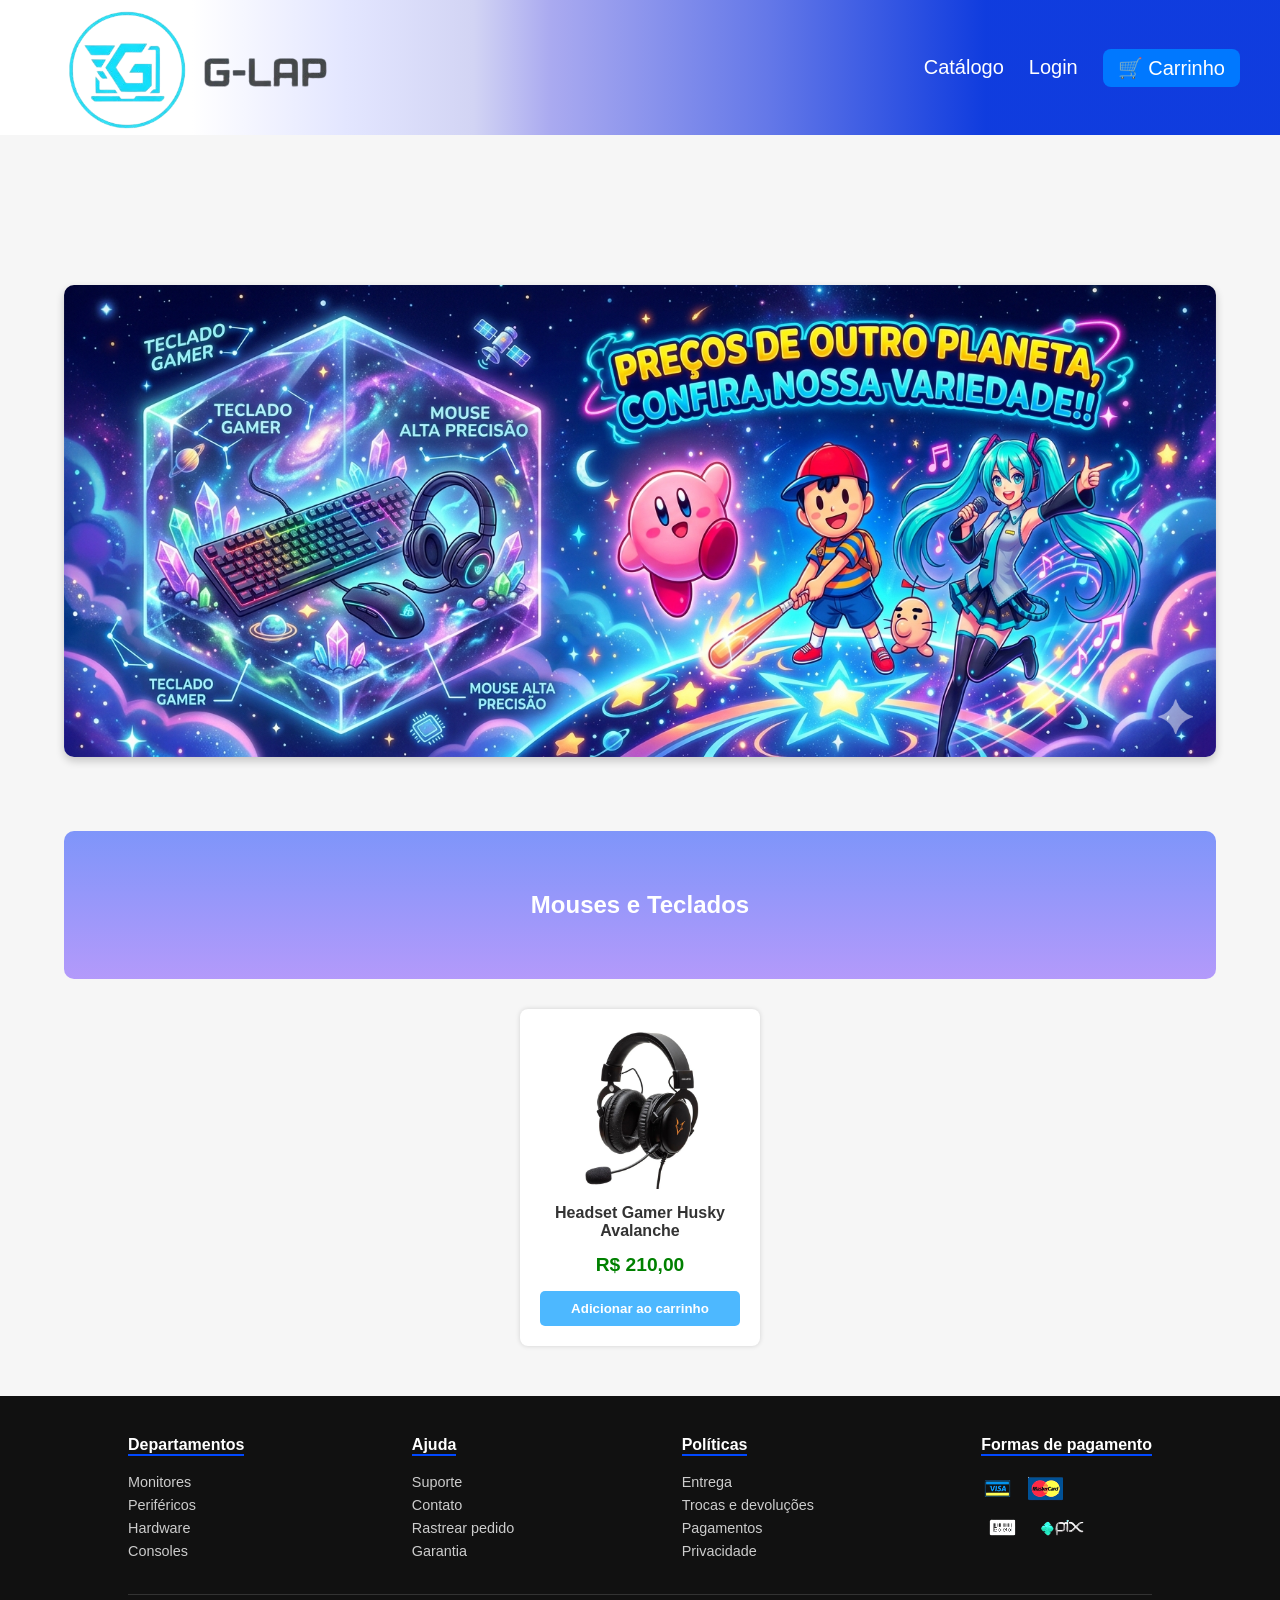
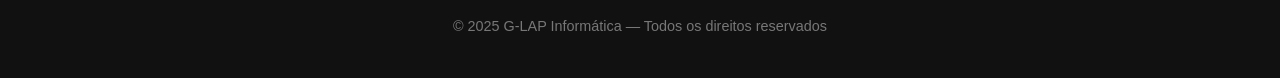
<file: index.html>
<!DOCTYPE html>
<html lang="pt-br">
<head>
    <meta charset="UTF-8">
    <meta name="viewport" content="width=device-width, initial-scale=1.0">
    <title>Home - G-LAP Informática</title>
    <link rel="stylesheet" href="assets/css/index.css">
    <style>
        /* Ajustes rápidos para o carrossel funcionar com os novos botões */
        .card-carrossel {
            position: relative;
            cursor: pointer;
            transition: transform 0.3s;
        }
        .card-carrossel:hover {
            transform: scale(1.02);
        }
        .info-carrossel {
            position: absolute;
            bottom: 0;
            background: rgba(0, 0, 0, 0.7);
            width: 100%;
            padding: 10px;
            display: flex;
            justify-content: space-between;
            align-items: center;
            box-sizing: border-box;
        }
        .info-carrossel h1 {
            font-size: 1rem !important;
            color: white;
            margin: 0;
            white-space: nowrap;
            overflow: hidden;
            text-overflow: ellipsis;
            max-width: 70%;
        }
        .btn-carrossel-cart {
            background: #ff6b6b;
            border: none;
            color: white;
            padding: 5px 10px;
            border-radius: 5px;
            cursor: pointer;
            font-weight: bold;
        }
        .btn-carrossel-cart:hover {
            background: #ff4747;
        }
    </style>
</head>
<body>
    <header>
        <img src="assets/imgs/GLAPlogoSemfundo.png" id="g-lap-logo" alt="Logo G-LAP">
        <nav class="navbar">
            <ul class="menu">
                <li><a href="index.html">Catálogo</a></li>
                <li><a href="/assets/paginas/login.html">Login</a></li>
                <li><a href="/assets/paginas/carrinho.html" class="carrinho-btn">🛒 Carrinho</a></li>
            </ul>
        </nav>
    </header>

    <main>
        <div class="carrossel">
            <div class="group" id="container-carrossel">
                </div>
        </div>

        <section class="banner-meio">
            <img src="/assets/imgs/Banner com periféricos.png" alt="Banner Periféricos">
        </section>

        <section class="produtos monitores" id="container-monitores">
            </section>

        <section class="banner-teclado">
            <h2>Mouses e Teclados</h2>
        </section>

        <section class="produtos perifericos">
            <div class="card">
                <img src="assets/imgs/periféricos/huskygaming.jpg" alt="Headset Husky">
                <h4>Headset Gamer Husky Avalanche</h4>
                <span class="preco">R$ 210,00</span>
                <button class="botaoAdcionarAoCarrinho" type="button">Adicionar ao carrinho</button>
            </div>
            </section>
    </main>

    <footer>
        <div class="links">
            <div>
                <h4>Departamentos</h4>
                <p>Monitores<br>Periféricos<br>Hardware<br>Consoles</p>
            </div>
            <div>
                <h4>Ajuda</h4>
                <p>Suporte<br>Contato<br>Rastrear pedido<br>Garantia</p>
            </div>
            <div>
                <h4>Políticas</h4>
                <p>Entrega<br>Trocas e devoluções<br>Pagamentos<br>Privacidade</p>
            </div>
            <div>
                <h4>Formas de pagamento</h4>
                <img src="/assets/imgs/pagamentos/visa.png" alt="Visa">
                <img src="/assets/imgs/pagamentos/mastercard.png" alt="MasterCard"> <br>
                <img src="/assets/imgs/pagamentos/boleto.png" alt="Boleto">
                <img src="/assets/imgs/pagamentos/pix.png" alt="Pix">
            </div>
        </div>
        <p>© 2025 G-LAP Informática — Todos os direitos reservados</p>
    </footer>

    <script src="assets/js/main.js"></script> 
    <script>
        // --- FUNÇÕES DE NAVEGAÇÃO E CARRINHO ---
        function irParaProduto(id) {
            window.location.href = `assets/paginas/produtoSelecionado.html?id=${id}`;
        }

        function adicionarAoCarrinhoRapido(produto) {
            let carrinho = JSON.parse(localStorage.getItem('carrinho')) || [];
            const itemExistente = carrinho.find(item => item.id === produto.id);
            if (itemExistente) {
                itemExistente.quantidade++;
            } else {
                carrinho.push({ ...produto, quantidade: 1 });
            }
            localStorage.setItem('carrinho', JSON.stringify(carrinho));
            alert(`🛒 ${produto.nome} adicionado ao carrinho!`);
        }

        // --- CARREGAR PRODUTOS DA VITRINE ---
        async function carregarProdutos() {
            try {
                const resposta = await fetch('http://localhost:3000/api/produtos');
                const produtos = await resposta.json();
                const container = document.getElementById('container-monitores');
                container.innerHTML = ""; 

                produtos.forEach(prod => {
                    const prodObj = {
                        id: prod.id,
                        nome: prod.nome,
                        preco: prod.preco,
                        imagem: prod.imagem_url
                    };
                    
                    const prodRef = JSON.stringify(prodObj).replace(/"/g, '&quot;');
                    
                    container.innerHTML += `
                        <div class="card" onclick="irParaProduto(${prod.id})" style="cursor:pointer">
                            <img src="${prod.imagem_url}" alt="${prod.nome}"> 
                            <h4>${prod.nome}</h4>
                            <span class="preco">R$ ${prod.preco.toLocaleString('pt-br', {minimumFractionDigits: 2})}</span>
                            <button class="botaoAdcionarAoCarrinho" 
                                    onclick="event.stopPropagation(); adicionarAoCarrinhoRapido(${prodRef})">
                                Adicionar ao carrinho
                            </button>
                        </div>
                    `;
                });
            } catch (erro) {
                console.error("Erro ao conectar com a API:", erro);
            }
        }

        // --- CARREGAR PRODUTOS DO CARROSSEL ---
        async function carregarCarrossel() {
            try {
                const resposta = await fetch('http://localhost:3000/api/produtos');
                const produtos = await resposta.json();
                const container = document.getElementById('container-carrossel');
                
                // Pegamos os primeiros 6 produtos para o carrossel (ajuste conforme necessário)
                const destaques = produtos.slice(0, 6);
                let htmlContent = "";

                destaques.forEach(prod => {
                    const prodRef = JSON.stringify({
                        id: prod.id,
                        nome: prod.nome,
                        preco: prod.preco,
                        imagem: prod.imagem_url
                    }).replace(/"/g, '&quot;');

                    htmlContent += `
                        <div class="card-carrossel" onclick="irParaProduto(${prod.id})">
                            <img src="${prod.imagem_url}" alt="${prod.nome}">
                            <div class="info-carrossel">
                                <h1>${prod.nome}</h1>
                                <button class="btn-carrossel-cart" 
                                        onclick="event.stopPropagation(); adicionarAoCarrinhoRapido(${prodRef})">
                                    🛒+
                                </button>
                            </div>
                        </div>
                    `;
                });

                // Injeta o conteúdo duas vezes para manter o efeito de loop infinito do CSS
                container.innerHTML = htmlContent + htmlContent;

            } catch (erro) {
                console.error("Erro ao carregar carrossel:", erro);
            }
        }

        // Inicializa tudo
        carregarProdutos();
        carregarCarrossel();
    </script>
</body>
</html>
</file>
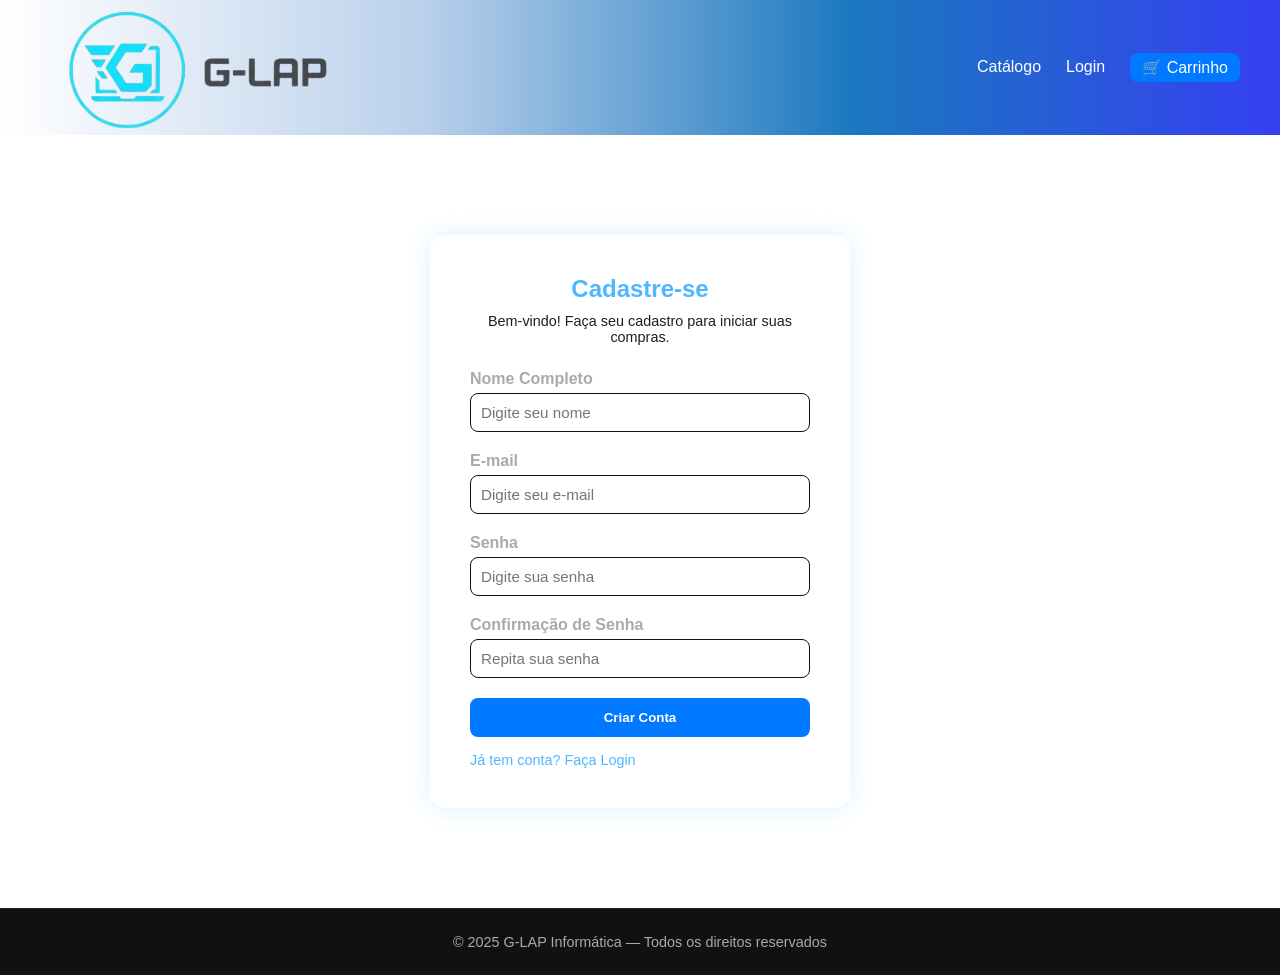
<file: assets/paginas/cadastro.html>
<!DOCTYPE html>
<html lang="pt-br">
<head>
    <meta charset="UTF-8">
    <meta name="viewport" content="width=device-width, initial-scale=1.0">
    <title>Cadastro - G-LAP</title>
    <link rel="stylesheet" href="/assets/css/cadastro.css">
</head>
<body>
    <header>
        <img src="/assets/imgs/GLAPlogoSemfundo.png" id="g-lap-logo" alt="Logo G-LAP">
        <nav class="navbar">
            <ul class="menu">
                <li><a href="/index.html">Catálogo</a></li>
                <li><a href="/assets/paginas/login.html">Login</a></li>
                <li><a href="/assets/paginas/carrinho.html" class="carrinho-btn">🛒 Carrinho</a></li>
            </ul>
        </nav>
    </header>

    <main>
        <section class="login-container">
            <h2>Cadastre-se</h2>
            <p>Bem-vindo! Faça seu cadastro para iniciar suas compras.</p>

            <form id="formCadastro" class="login-form">
                <label for="nome">Nome Completo</label>
                <input type="text" id="nome" placeholder="Digite seu nome" required>

                <label for="email">E-mail</label>
                <input type="email" id="email" placeholder="Digite seu e-mail" required>

                <label for="senha">Senha</label>
                <input type="password" id="senha" placeholder="Digite sua senha" required>

                <label for="confSenha">Confirmação de Senha</label>
                <input type="password" id="confSenha" placeholder="Repita sua senha" required>

                <button type="submit" class="login-btn">Criar Conta</button>

                <div class="links">
                    <a href="/assets/paginas/login.html">Já tem conta? Faça Login</a>
                </div>
            </form>
        </section>
    </main>
    
    <footer>
        <p>© 2025 G-LAP Informática — Todos os direitos reservados</p>
    </footer>

    <script>
        document.getElementById('formCadastro').addEventListener('submit', async (e) => {
            e.preventDefault();
            const nome = document.getElementById('nome').value;
            const email = document.getElementById('email').value;
            const senha = document.getElementById('senha').value;
            const confSenha = document.getElementById('confSenha').value;

            if (senha !== confSenha) {
                return alert("As senhas não coincidem!");
            }

            try {
                const resposta = await fetch('http://localhost:3000/api/clientes', {
                    method: 'POST',
                    headers: { 'Content-Type': 'application/json' },
                    body: JSON.stringify({ nome, email, senha })
                });

                const resultado = await resposta.json();
                if (resposta.ok) {
                    alert("Cadastro realizado com sucesso!");
                    window.location.href = 'login.html';
                } else {
                    alert(resultado.mensagem);
                }
            } catch (erro) {
                alert("Erro ao conectar com o servidor.");
            }
        });
    </script>
</body>
</html>
</file>
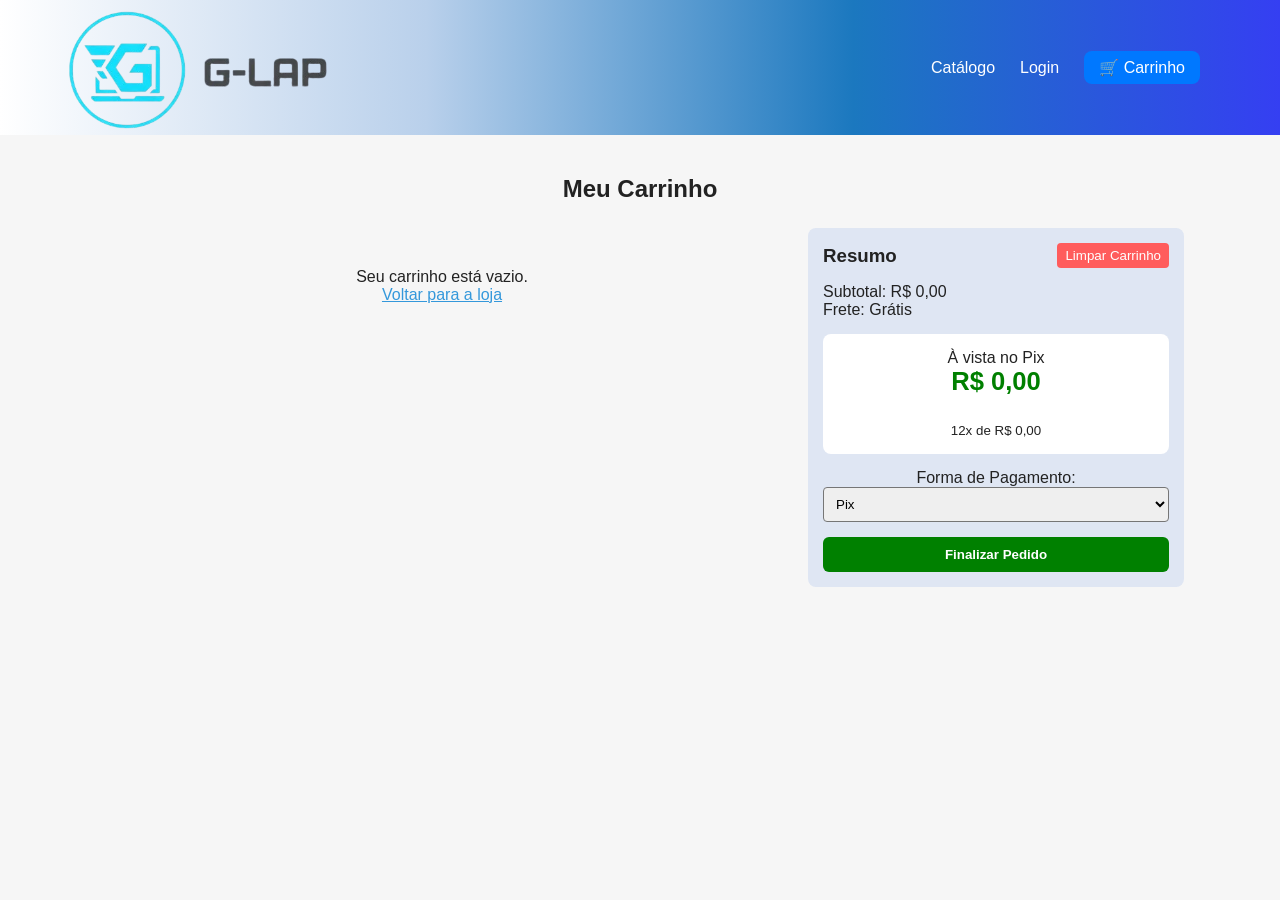
<file: assets/paginas/carrinho.html>
<!DOCTYPE html>
<html lang="pt-br">
<head>
    <meta charset="UTF-8">
    <meta name="viewport" content="width=device-width, initial-scale=1.0">
    <title>Carrinho de Compras - G-LAP</title>
    <link rel="stylesheet" href="/assets/css/carrinho.css">
    <style>
        /* Estilos específicos para os novos botões */
        .controles-qtd {
            display: flex;
            align-items: center;
            gap: 12px;
            margin: 10px 0;
            background: #f4f4f4;
            padding: 5px 10px;
            border-radius: 20px;
            width: fit-content;
        }

        .controles-qtd button {
            background: #fff;
            border: 1px solid #ddd;
            width: 28px;
            height: 28px;
            border-radius: 50%;
            cursor: pointer;
            font-weight: bold;
            transition: 0.2s;
        }

        .controles-qtd button:hover {
            background: #333;
            color: #fff;
        }

        .btn-remover-item {
            background: none;
            border: none;
            color: #ff4d4d;
            cursor: pointer;
            font-size: 0.85rem;
            text-decoration: underline;
            margin-top: 5px;
        }

        .item-carrinho {
            display: flex;
            gap: 20px;
            padding: 20px;
            border-bottom: 1px solid #eee;
            align-items: center;
        }

        .item-carrinho img {
            border-radius: 8px;
            object-fit: cover;
        }

        .item-info {
            flex-grow: 1;
        }

        .subtotal-unitario {
            font-weight: bold;
            color: #2ecc71;
        }
    </style>
</head>
<body>
    <header>
        <img src="/assets/imgs/GLAPlogoSemfundo.png" id="g-lap-logo" alt="Logo G-LAP">
        <nav class="navbar">
            <ul class="menu">
                <li><a href="/index.html">Catálogo</a></li>
                <li><a href="/assets/paginas/login.html">Login</a></li>
                <li><a href="/assets/paginas/carrinho.html" class="carrinho-btn">🛒 Carrinho</a></li>
            </ul>
        </nav>
    </header>

    <main>
        <h2>Meu Carrinho</h2>

        <section class="carrinho-container">
            <div class="itens-carrinho"></div>

            <aside class="resumo">
                <div class="resumo-header">
                    <h3>Resumo</h3>
                    <button type="button" class="limpar" onclick="limparCarrinho()">Limpar Carrinho</button>
                </div>
                <div class="valores">
                    <p>Subtotal: <span id="subtotal-geral">R$ 0,00</span></p>
                    <p>Frete: <span>Grátis</span></p>
                </div>
                <div class="total">
                    <p>À vista no Pix</p>
                    <h2 id="total-final">R$ 0,00</h2>
                    <small id="parcelado">12x de R$ 0,00</small>
                </div>

                <div style="margin: 15px 0;">
                    <label>Forma de Pagamento:</label>
                    <select id="metodo_pagamento" style="width: 100%; padding: 8px; border-radius: 4px;">
                        <option value="Pix">Pix</option>
                        <option value="Cartão de Crédito">Cartão de Crédito</option>
                        <option value="Boleto">Boleto</option>
                    </select>
                </div>

                <button type="button" class="finalizar" onclick="finalizarPedido()">Finalizar Pedido</button>
            </aside>
        </section>
    </main>

    <script src="../js/main.js"></script>
    <script>
        const container = document.querySelector('.itens-carrinho');

        function renderizarCarrinho() {
            const carrinho = JSON.parse(localStorage.getItem('carrinho')) || [];
            container.innerHTML = ""; 
            let totalGeral = 0;

            if (carrinho.length === 0) {
                container.innerHTML = `<div style="padding: 40px; text-align: center;">
                    <p>Seu carrinho está vazio.</p>
                    <a href="/index.html" style="color: #3498db;">Voltar para a loja</a>
                </div>`;
                atualizarInterface(0);
                return;
            }

            carrinho.forEach((item, index) => {
                const subtotalItem = item.preco * item.quantidade;
                totalGeral += subtotalItem;

                container.innerHTML += `
                    <div class="item-carrinho">
                        <img src="${item.imagem}" width="90" height="90">
                        <div class="item-info">
                            <h3>${item.nome}</h3>
                            <p class="subtotal-unitario">R$ ${item.preco.toLocaleString('pt-br', {minimumFractionDigits: 2})}</p>
                            
                            <div class="controles-qtd">
                                <button onclick="alterarQuantidade(${index}, -1)">-</button>
                                <span>${item.quantidade}</span>
                                <button onclick="alterarQuantidade(${index}, 1)">+</button>
                            </div>
                            
                            <button class="btn-remover-item" onclick="removerDoCarrinho(${index})">Remover produto</button>
                        </div>
                        <div class="item-total-col">
                            <p>Total: R$ ${subtotalItem.toLocaleString('pt-br', {minimumFractionDigits: 2})}</p>
                        </div>
                    </div>`;
            });

            atualizarInterface(totalGeral);
        }

        function alterarQuantidade(index, valor) {
            let carrinho = JSON.parse(localStorage.getItem('carrinho')) || [];
            
            carrinho[index].quantidade += valor;

            if (carrinho[index].quantidade <= 0) {
                return removerDoCarrinho(index);
            }

            localStorage.setItem('carrinho', JSON.stringify(carrinho));
            renderizarCarrinho();
        }

        function removerDoCarrinho(index) {
            let carrinho = JSON.parse(localStorage.getItem('carrinho')) || [];
            carrinho.splice(index, 1);
            localStorage.setItem('carrinho', JSON.stringify(carrinho));
            renderizarCarrinho();
        }

        function limparCarrinho() {
            if (confirm("Tem certeza que deseja limpar todo o carrinho?")) {
                localStorage.removeItem('carrinho');
                renderizarCarrinho();
            }
        }

        function atualizarInterface(total) {
            document.getElementById('subtotal-geral').innerText = `R$ ${total.toLocaleString('pt-br', {minimumFractionDigits: 2})}`;
            document.getElementById('total-final').innerText = `R$ ${total.toLocaleString('pt-br', {minimumFractionDigits: 2})}`;
            document.getElementById('parcelado').innerText = `12x de R$ ${(total / 12).toLocaleString('pt-br', {minimumFractionDigits: 2})}`;
        }

        async function finalizarPedido() {
            const token = localStorage.getItem('glap_token');
            const carrinho = JSON.parse(localStorage.getItem('carrinho')) || [];

            if (carrinho.length === 0) return alert("Seu carrinho está vazio!");
            if (!token) {
                alert("Login necessário!");
                window.location.href = "login.html";
                return;
            }

            const totalTexto = document.getElementById('total-final').innerText;
            const totalLimpo = parseFloat(totalTexto.replace("R$ ", "").replace(".", "").replace(",", "."));

            const dados = {
                valor_total: totalLimpo,
                metodo_pagamento: document.getElementById('metodo_pagamento').value,
                carrinho: carrinho.map(i => ({ id: i.id, qty: i.quantidade, price: i.preco }))
            };

            try {
                const res = await fetch('http://localhost:3000/api/pedidos', {
                    method: 'POST',
                    headers: { 'Content-Type': 'application/json', 'Authorization': token },
                    body: JSON.stringify(dados)
                });

                if (res.ok) {
                    alert("Pedido confirmado!");
                    localStorage.removeItem('carrinho');
                    window.location.href = "../../index.html";
                } else {
                    const erro = await res.json();
                    alert("Erro: " + erro.erro);
                }
            } catch (err) {
                alert("Erro ao conectar com o servidor.");
            }
        }

        // Inicia a página carregando o que está no LocalStorage
        renderizarCarrinho();
    </script>
</body>
</html>
</file>
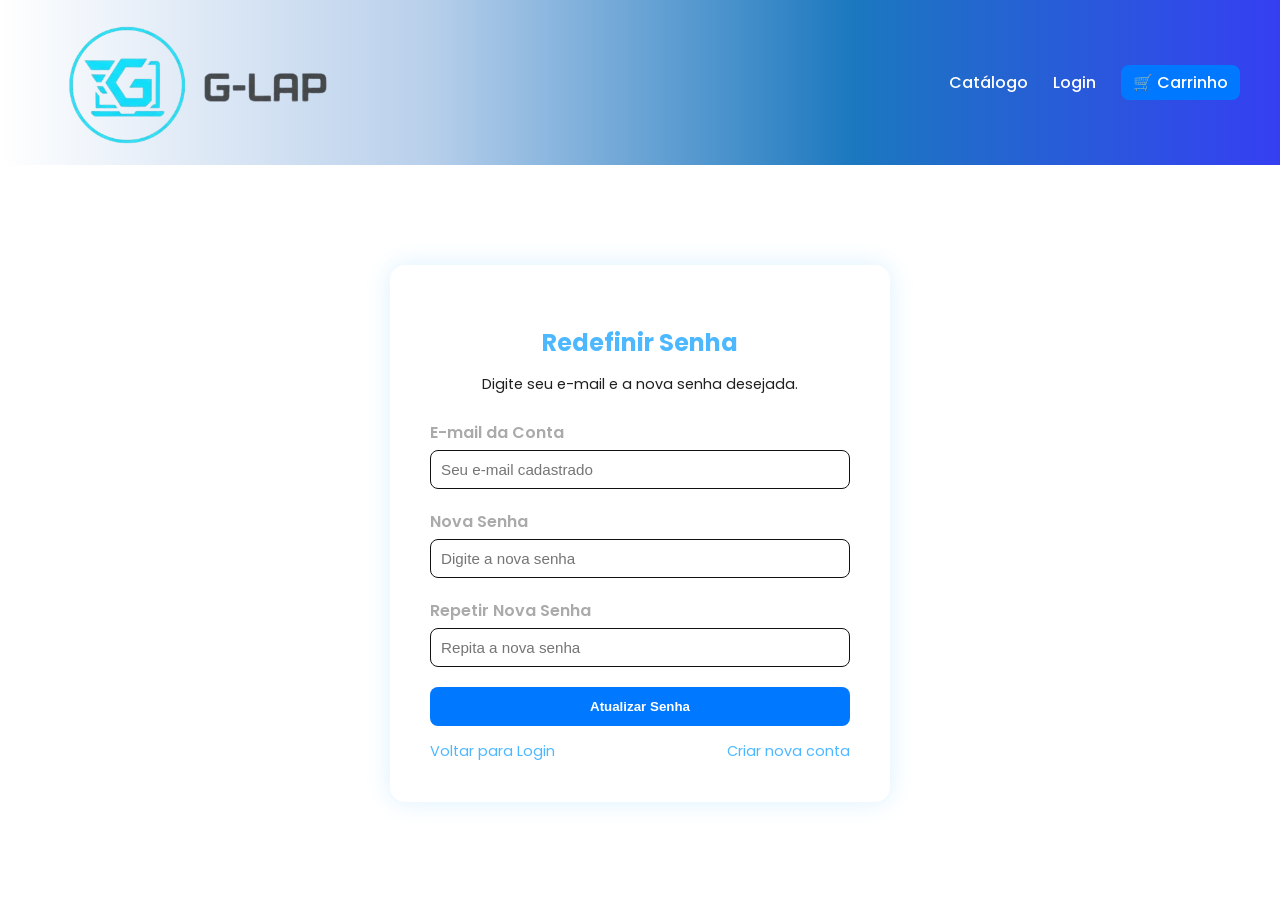
<file: assets/paginas/esqueci.html>
<!DOCTYPE html>
<html lang="pt-br">
<head>
    <meta charset="UTF-8">
    <meta name="viewport" content="width=device-width, initial-scale=1.0">
    <title>Recuperar Senha - G-LAP</title>
    <link rel="stylesheet" href="/assets/css/esqueci.css">
</head>
<body>
    <header>
        <img src="/assets/imgs/GLAPlogoSemfundo.png" id="g-lap-logo" alt="Logo G-LAP">
        <nav class="navbar">
            <ul class="menu">
                <li><a href="/index.html">Catálogo</a></li>
                <li><a href="/assets/paginas/login.html">Login</a></li>
                <li><a href="/assets/paginas/carrinho.html" class="carrinho-btn">🛒 Carrinho</a></li>
            </ul>
        </nav>
    </header>

    <main>
        <section class="login-container">
            <h2>Redefinir Senha</h2>
            <p>Digite seu e-mail e a nova senha desejada.</p>

            <form id="formEsqueci" class="login-form">
                <label for="emailRecuperar">E-mail da Conta</label>
                <input type="email" id="emailRecuperar" placeholder="Seu e-mail cadastrado" required>

                <label for="senhaNova">Nova Senha</label>
                <input type="password" id="senhaNova" placeholder="Digite a nova senha" required>

                <label for="senhaNovaRep">Repetir Nova Senha</label>
                <input type="password" id="senhaNovaRep" placeholder="Repita a nova senha" required>

                <button type="submit" class="login-btn">Atualizar Senha</button>

                <div class="links">
                    <a href="/assets/paginas/login.html">Voltar para Login</a>
                    <a href="/assets/paginas/cadastro.html">Criar nova conta</a>
                </div>
            </form>
        </section>
    </main>

    <script>
        document.getElementById('formEsqueci').addEventListener('submit', async (e) => {
            e.preventDefault();
            const email = document.getElementById('emailRecuperar').value;
            const novaSenha = document.getElementById('senhaNova').value;
            const repSenha = document.getElementById('senhaNovaRep').value;

            if (novaSenha !== repSenha) return alert("As senhas não conferem!");

            try {
                const resposta = await fetch('http://localhost:3000/api/clientes/reset-senha', {
                    method: 'PUT',
                    headers: { 'Content-Type': 'application/json' },
                    body: JSON.stringify({ email, novaSenha })
                });

                const resultado = await resposta.json();
                alert(resultado.mensagem);
                if (resposta.ok) window.location.href = 'login.html';
            } catch (erro) {
                alert("Erro ao processar solicitação.");
            }
        });
    </script>
</body>
</html>
</file>
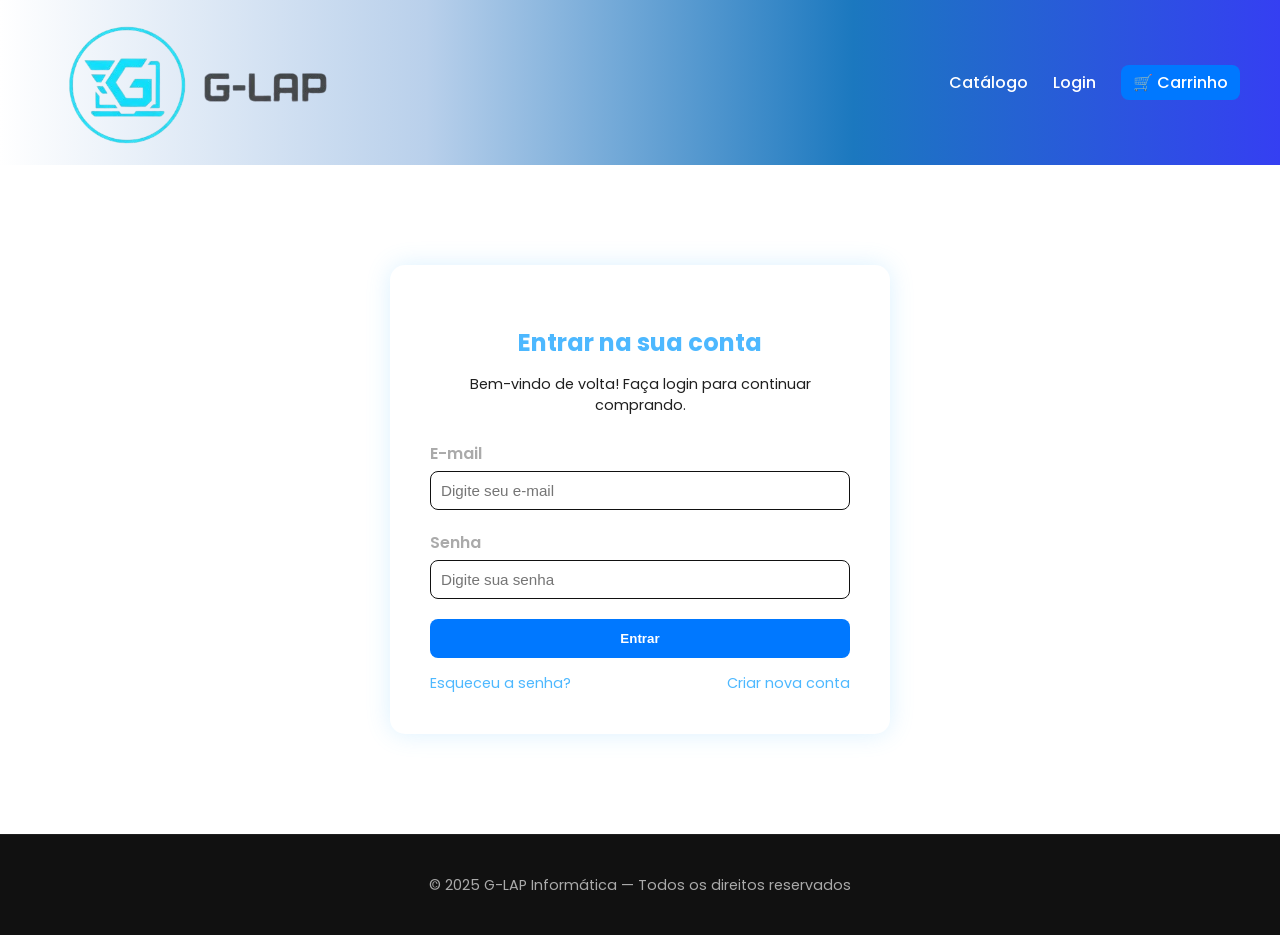
<file: assets/paginas/login.html>
<!DOCTYPE html>
<html lang="pt-br">
<head>
    <meta charset="UTF-8">
    <meta name="viewport" content="width=device-width, initial-scale=1.0">
    <title>Login - G-LAP</title>
    <link rel="stylesheet" href="/assets/css/login.css">
</head>
<body>
    <header>
        <img src="/assets/imgs/GLAPlogoSemfundo.png" id="g-lap-logo" alt="Logo G-LAP">
        <nav class="navbar">
            <ul class="menu">
                <li><a href="/index.html">Catálogo</a></li>
                <li><a href="/assets/paginas/login.html">Login</a></li>
                <li><a href="/assets/paginas/carrinho.html" class="carrinho-btn">🛒 Carrinho</a></li>
            </ul>
        </nav>
    </header>

    <main>
        <section class="login-container">
            <h2>Entrar na sua conta</h2>
            <p>Bem-vindo de volta! Faça login para continuar comprando.</p>

            <form action="#" method="post" class="login-form">
                <label for="email">E-mail</label>
                <input type="email" id="email" name="email" placeholder="Digite seu e-mail" required>

                <label for="senha">Senha</label>
                <input type="password" id="senha" name="senha" placeholder="Digite sua senha" required autocomplete="new-password">

                <button type="submit" class="login-btn">Entrar</button>

                <div class="links">
                    <a href="/assets/paginas/esqueci.html">Esqueceu a senha?</a>
                    <a href="/assets/paginas/cadastro.html">Criar nova conta</a>
                </div>
            </form>
        </section>
    </main>

    <footer>
        <p>© 2025 G-LAP Informática — Todos os direitos reservados</p>
    </footer>

    <script>
    const loginForm = document.querySelector('.login-form');

    loginForm.addEventListener('submit', async (e) => {
        e.preventDefault();
        const email = document.getElementById('email').value;
        const senha = document.getElementById('senha').value;

        try {
            // URL da sua API no outro ambiente/pasta
            const resposta = await fetch('http://localhost:3000/api/login', {
                method: 'POST',
                headers: { 'Content-Type': 'application/json' },
                body: JSON.stringify({ email, senha })
            });

            const resultado = await resposta.json();

            if (resposta.ok) {
                // Salva os dados retornados pela sua API
                localStorage.setItem('glap_token', resultado.token);
                localStorage.setItem('glap_user', resultado.cliente);

                alert(`Bem-vindo, ${resultado.cliente}!`);
                
                // Redireciona de forma inteligente
                window.location.href = document.referrer.includes('carrinho.html') 
                    ? 'carrinho.html' 
                    : '../../index.html';
            } else {
                alert(resultado.mensagem || "Erro no login");
            }
        } catch (erro) {
            alert("Não foi possível conectar ao servidor de autenticação.");
        }
    });
</script>
</body>
</html>
</file>
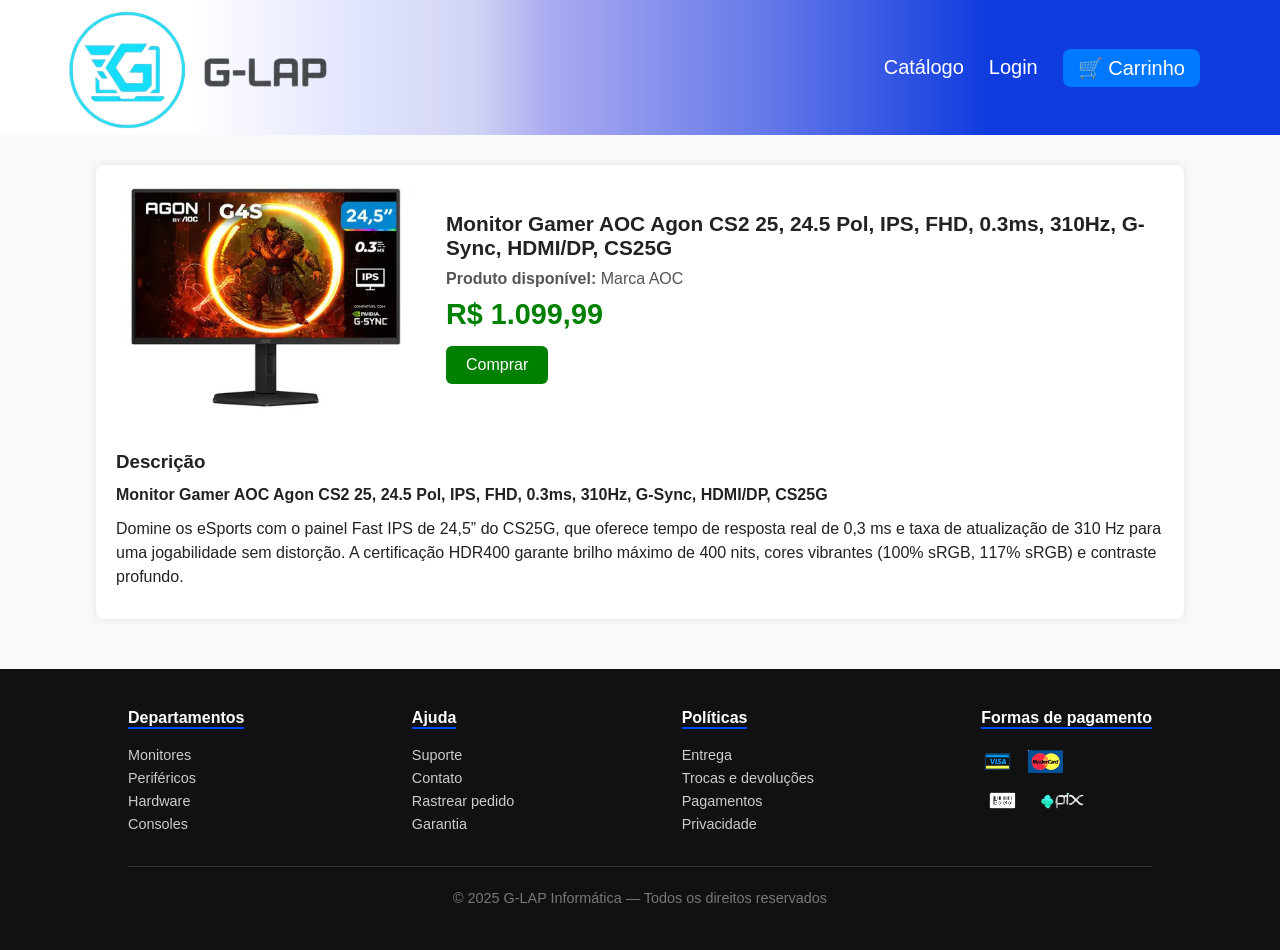
<file: assets/paginas/produtoSelecionado.html>
<!DOCTYPE html>
<html lang="pt-br">
<head>
  <meta charset="UTF-8">
  <meta name="viewport" content="width=device-width, initial-scale=1.0">
  <title>Produto Selecionado - G-LAP</title>
  <link rel="stylesheet" href="/assets/css/produtoSelecionado.css">
</head>
<body>
    <header>
        <img src="/assets/imgs/GLAPlogoSemfundo.png" id="g-lap-logo" alt="Logo G-LAP">
        <nav class="navbar">
            <ul class="menu">
                <li><a href="/index.html">Catálogo</a></li>
                <li><a href="/assets/paginas/login.html">Login</a></li>
                <li><a href="/assets/paginas/carrinho.html" class="carrinho-btn">🛒 Carrinho</a></li>
            </ul>
        </nav>
    </header>

  <main class="produto-container">
    <section class="produto-detalhes">
      <img src="/assets/imgs/monitores/aoc-gaming.jpg" alt="Monitor AOC">
      <div class="info-produto">
        <h2>Monitor Gamer AOC Agon CS2 25, 24.5 Pol, IPS, FHD, 0.3ms, 310Hz, G-Sync, HDMI/DP, CS25G</h2>
        <p class="marca"><strong>Produto disponível:</strong> Marca AOC</p>
        <p class="preco">R$ 1.099,99</p>
        <button class="comprar" type="button">Comprar</button>
      </div>
    </section>

    <section class="descricao">
      <h3>Descrição</h3>
      <p><strong>Monitor Gamer AOC Agon CS2 25, 24.5 Pol, IPS, FHD, 0.3ms, 310Hz, G-Sync, HDMI/DP, CS25G</strong></p>
      <p>
        Domine os eSports com o painel Fast IPS de 24,5” do CS25G, que oferece tempo de resposta real de 0,3 ms e taxa de atualização de 310 Hz
        para uma jogabilidade sem distorção. A certificação HDR400 garante brilho máximo de 400 nits, cores vibrantes (100% sRGB, 117% sRGB) e contraste profundo.
      </p>
    </section>
  </main>

  <footer>
        <div class="links">
            <div>
                <h4>Departamentos</h4>
                <p>Monitores<br>Periféricos<br>Hardware<br>Consoles</p>
            </div>
            <div>
                <h4>Ajuda</h4>
                <p>Suporte<br>Contato<br>Rastrear pedido<br>Garantia</p>
            </div>
            <div>
                <h4>Políticas</h4>
                <p>Entrega<br>Trocas e devoluções<br>Pagamentos<br>Privacidade</p>
            </div>
            <div>
                <h4>Formas de pagamento</h4>
                <img src="/assets/imgs/pagamentos/visa.png" alt="Visa">
                <img src="/assets/imgs/pagamentos/mastercard.png" alt="MasterCard"> <br>
                <img src="/assets/imgs/pagamentos/boleto.png" alt="Boleto">
                <img src="/assets/imgs/pagamentos/pix.png" alt="Pix">
            </div>
        </div>
        <p>© 2025 G-LAP Informática — Todos os direitos reservados</p>
    </footer>
  <script>
    async function carregarProduto() {
    const urlParams = new URLSearchParams(window.location.search);
    const id = urlParams.get('id');
    if (!id) return;

    try {
        const resposta = await fetch(`http://localhost:3000/api/produtos/${id}`);
        const produto = await resposta.json();

        // ALTERADO: Agora usa .imagem_url que vem do banco de dados
        document.querySelector('.produto-detalhes img').src = produto.imagem_url;
        document.querySelector('.info-produto h2').innerText = produto.nome;
        document.querySelector('.info-produto .preco').innerText = `R$ ${produto.preco.toLocaleString('pt-br', {minimumFractionDigits: 2})}`;
        document.querySelector('.descricao p:last-child').innerText = produto.descricao || "Descrição premium G-LAP.";

        document.querySelector('.comprar').onclick = () => {
            // No carrinho, mantemos o nome 'imagem' para compatibilidade
            const prodParaCarrinho = { ...produto, imagem: produto.imagem_url };
            adicionarAoCarrinho(prodParaCarrinho);
            window.location.href = 'carrinho.html';
        };
    } catch (erro) { console.error("Erro:", erro); }
}

    function adicionarAoCarrinho(produto) {
        let carrinho = JSON.parse(localStorage.getItem('carrinho')) || [];
        const index = carrinho.findIndex(item => item.id === produto.id);
        if (index > -1) { carrinho[index].quantidade++; } 
        else { carrinho.push({ ...produto, quantidade: 1 }); }
        localStorage.setItem('carrinho', JSON.stringify(carrinho));
    }
    carregarProduto();
</script>
</body>
</html>
</file>
<file: assets/css/index.css>
/* --- RESET E GERAL --- */
* {
    margin: 0;
    padding: 0;
    box-sizing: border-box;
    font-family: 'Segoe UI', Arial, sans-serif;
}

body {
    background-color: #f6f6f6;
    background-attachment: fixed;
}

/* --- HEADER --- */
header {
    font-size: 20px;
    height: 15vh;
    background: linear-gradient(90deg, rgba(255, 255, 255, 1) 15%, rgba(227, 230, 255, 1) 27%, rgba(210, 212, 244, 1) 37%, rgba(170, 170, 240, 1) 43%, rgba(100, 120, 232, 1) 60%, rgba(13, 58, 222, 0.99) 77%);
    color: #fff;
    display: flex;
    justify-content: space-between;
    align-items: center;
    padding: 15px 40px;
}

#g-lap-logo {
    height: 150px;
}

.navbar {
    display: flex;
    align-items: center;
}

.menu {
    list-style: none;
    display: flex;
    gap: 25px;
}

.menu a {
    text-decoration: none;
    color: white;
    font-weight: 500;
    transition: color 0.2s ease-in-out;
}

.menu a:hover {
    color: #4db8ff;
}

.carrinho-btn {
    background-color: #0078ff;
    padding: 8px 15px;
    border-radius: 8px;
    color: white;
    font-weight: bold;
    transition: background-color 0.3s;
}

/* --- CARROSSEL INFINITO --- */
.carrossel {
    margin: 40px auto;
    width: 95%;
    overflow: hidden; 
    padding: 20px 0;
}

.group {
    display: flex;
    width: max-content;
    gap: 20px;
    animation: slide-loop 30s linear infinite;
}

.carrossel:hover .group {
    animation-play-state: paused;
}

.card-carrossel {
    height: 350px;
    width: 300px;
    background-color: #f6f6f6;
    color: #373030;
    border-radius: 15px;
    display: flex;
    flex-direction: column; /* Alinha foto em cima do texto */
    align-items: center;
    justify-content: center;
    padding: 20px;
    text-align: center;
    box-shadow: 0 4px 10px rgba(0,0,0,0.3);
    user-select: none;
}

.card-carrossel img {
    width: 80%;
    height: auto;
    max-height: 200px;
    object-fit: contain;
    margin-bottom: 15px;
    border-radius: 10px;
}

.card-carrossel h1 {
    font-size: 1.2rem;
    margin: 0;
}

@keyframes slide-loop {
    from { transform: translate3d(0, 0, 0); }
    to { transform: translate3d(calc(-50% - 10px), 0, 0); }
}

/* --- VITRINE DE PRODUTOS --- */
main {
    width: 90%;
    margin: 20px auto;
}

.produtos {
    display: flex;
    justify-content: center;
    flex-wrap: wrap;
    gap: 20px;
    margin-bottom: 40px;
}

.card {
    background-color: white;
    border-radius: 8px;
    box-shadow: 0 0 5px rgba(0,0,0,0.15);
    width: 240px;
    padding: 20px;
    text-align: center;
    transition: transform 0.3s;
    display: flex;
    flex-direction: column;
    justify-content: space-between; /* Mantém o botão sempre na base */
    align-items: center;
}

.card:hover {
    transform: translateY(-5px);
}

.card img {
    width: 100%;
    height: 160px;
    object-fit: contain;
    margin-bottom: 15px;
}

.card h4 {
    font-size: 1rem;
    margin-bottom: 10px;
    min-height: 40px; /* Evita desalinhamento com nomes curtos */
    color: #333;
}

.preco {
    color: #008000;
    font-weight: bold;
    font-size: 1.2rem;
    margin-bottom: 15px;
}

.botaoAdcionarAoCarrinho {
    background-color: #4db8ff;
    color: white;
    border: none;
    border-radius: 5px;
    padding: 10px;
    width: 100%;
    font-weight: bold;
    cursor: pointer;
    transition: background 0.2s;
}

.botaoAdcionarAoCarrinho:hover {
    background-color: #0078ff;
}

/* --- BANNERS --- */
.banner-meio img {
    width: 100%;
    max-height: 500px;
    object-fit: cover;
    margin: 30px 0;
    border-radius: 10px;
    box-shadow: 0 4px 8px rgba(0,0,0,0.2);
}

.banner-teclado {
    background: linear-gradient(rgba(8, 53, 253, 0.5), rgba(113, 62, 255, 0.5)), url('https://images.unsplash.com/photo-1606813902951-9530a7e0f72a?w=1000');
    background-size: cover;
    background-position: center;
    color: white;
    padding: 60px;
    border-radius: 10px;
    text-align: center;
    margin-bottom: 30px;
}

/* --- FOOTER --- */
footer {
    background-color: #111;
    color: white;
    padding: 40px 10%;
    margin-top: 50px;
}

.links {
    display: flex;
    justify-content: space-between;
    flex-wrap: wrap;
    gap: 30px;
}

footer h4 {
    margin-bottom: 15px;
    border-bottom: 2px solid #0048ff;
    width: fit-content;
}

footer p {
    font-size: 0.9rem;
    line-height: 1.6;
    color: #ccc;
}

footer img {
    height: 25px;
    margin: 5px 10px 5px 0;
    filter: brightness(1.5);
}

footer > p {
    text-align: center;
    border-top: 1px solid #333;
    margin-top: 30px;
    padding-top: 20px;
    color: #777;
}
</file>
<file: assets/css/cadastro.css>
@import url('https://fonts.googleapis.com/css2?family=Poppins:wght@400;600;700&display=swap');

* {
    margin: 0;
    padding: 0;
    box-sizing: border-box;
    font-family: Arial, Helvetica, sans-serif;
}

/* ======== GERAL ======== */
body {
    font-family: 'Poppins', sans-serif;
    
    color: #fff;
}

/* ======== CABEÇALHO ======== */
header {
    height: 15vh;
    background:linear-gradient(to right, #ffff, #B9D0EB, #1B78BF, #353FF2);
    color: #fff;
    display: flex;
    justify-content: space-between;
    align-items: center;
    padding: 15px 40px;
}
#g-lap-logo {
    height: 150px;
}

.navbar {
    display: flex;
    justify-content: space-between;
    max-width: 1200px;
    align-items: center;
}


.logo {
    font-size: 1.6em;
    font-weight: 700;
    color: #4db8ff;
}

.menu {
    list-style: none;
    display: flex;
    gap: 25px;
    margin: 0;
    padding: 0;
}

.menu li a {
    text-decoration: none;
    color: #fff;
    font-weight: 500;
    transition: 0.3s;
}

.menu li a:hover {
    color: #4db8ff;
}

.carrinho-btn {
    background-color: #0078ff;
    padding: 6px 12px;
    border-radius: 8px;
    color: #fff;
    font-weight: 600;
    transition: 0.3s;
}

.carrinho-btn:hover {
    background-color: #005fcc;
}

/* ========= CADASTRO ======== */

/* ======== LOGIN ======== */
.login-container {
    background-color: #ffffff;
    width: 90%;
    max-width: 420px;
    margin: 100px auto;
    padding: 40px;
    border-radius: 15px;
    box-shadow: 0 0 25px rgba(77, 184, 255, 0.2);
    text-align: center;
}

.login-container h2 {
    color: #4db8ff;
    margin-bottom: 10px;
}

.login-container p {
    color: #1f1f1f;
    font-size: 0.9em;
    margin-bottom: 25px;
}

.login-form {
    display: flex;
    flex-direction: column;
    text-align: left;
}

label {
    font-weight: 600;
    margin-bottom: 5px;
    color: #aaa;
}

input {
    background-color: #ffffff;
    border: 1px solid black;
    border-radius: 8px;
    border-color: #111;
    padding: 10px;
    color: black;
    font-size: 0.95em;
    margin-bottom: 20px;
    transition: border 0.3s, box-shadow 0.3s;
}

input:focus {
    outline: none;
    border: 1px solid #4db8ff;
    box-shadow: 0 0 8px rgba(77, 184, 255, 0.4);
}

.login-btn {
    background-color: #0078ff;
    color: #fff;
    border: none;
    padding: 12px;
    border-radius: 8px;
    font-weight: 700;
    cursor: pointer;
    transition: 0.3s;
}

.login-btn:hover {
    background-color: #005fcc;
    box-shadow: 0 0 12px rgba(77, 184, 255, 0.4);
}

.links {
    margin-top: 15px;
    display: flex;
    justify-content: space-between;
}

.links a {
    color: #4db8ff;
    font-size: 0.9em;
    text-decoration: none;
    transition: color 0.3s;
}

.links a:hover {
    color: #005fcc;
}

/* ======== RODAPÉ ======== */
footer {
    background-color: #111;
    text-align: center;
    padding: 25px;
    margin-top: 80px;
    color: #aaa;
    font-size: 0.9em;
    border-top: 1px solid #1f1f1f;
}

/* ======== RESPONSIVO ======== */
@media (max-width: 500px) {
    .login-container {
        margin: 60px auto;
        padding: 30px;
    }

    .links {
        flex-direction: column;
        align-items: center;
        gap: 8px;
    }
}
</file>
<file: assets/css/carrinho.css>
* {
  margin: 0;
  padding: 0;
  box-sizing: border-box;
  font-family: Arial, Helvetica, sans-serif;
}

body {
  background-color: #f6f6f6;
  color: #222;
}

header {
    height: 15vh;
    background:linear-gradient(to right, #ffff, #B9D0EB, #1B78BF, #353FF2);
    color: #fff;
    display: flex;
    justify-content: space-between;
    align-items: center;
    padding: 15px 40px;
}

.navbar {
    display: flex;
    justify-content: space-between;
    align-items: center;
    padding: 15px 40px;
}

#g-lap-logo {
    height: 150px;
}

.menu {
  list-style: none;
  display: flex;
  gap: 25px;
}

.menu a {
  text-decoration: none;
  color: white;
  font-weight: 500;
  transition: color 0.2s ease-in-out;
}

.menu a:hover {
  color: #4db8ff;
}

.carrinho-btn {
  background-color: #0078ff;
  padding: 8px 15px;
  border-radius: 8px;
  color: white;
  font-weight: bold;
  transition: background-color 0.3s;
}

.carrinho-btn:hover {
  background-color: #005fcc;
}


.logo {
  font-size: 1rem;
  color: #888;
  margin-bottom: 5px;
}

.menu {
  display: flex;
  justify-content: space-between;
  align-items: center;
}

.menu input {
  width: 300px;
  padding: 8px;
  border-radius: 5px;
  border: none;
}

.menu nav a {
  color: #ddd;
  margin: 0 10px;
  text-decoration: none;
  font-weight: bold;
}

.login {
  background-color: #004aad;
  color: white;
  padding: 8px 12px;
  border-radius: 5px;
  border: none;
}

main {
  width: 85%;
  margin: 40px auto;
  text-align: center;
}

h2 {
  margin-bottom: 25px;
}

.carrinho-container {
  display: flex;
  gap: 20px;
  align-items: flex-start;
}

.itens-carrinho {
  flex: 2;
}

.item {
  display: flex;
  align-items: center;
  background: #e9f1fb;
  border-radius: 8px;
  padding: 15px;
  margin-bottom: 20px;
}

.item img {
  width: 130px;
  border-radius: 6px;
}

.detalhes {
  text-align: left;
  margin-left: 20px;
}

.detalhes h3 {
  font-size: 1rem;
  margin-bottom: 5px;
}

.preco {
  font-weight: bold;
  color: #008000;
}

.quantidade {
  margin-top: 10px;
}

.quantidade button {
  background-color: #004aad;
  color: white;
  border: none;
  padding: 5px 10px;
  border-radius: 4px;
  margin: 0 5px;
}

.resumo {
  flex: 1;
  background: #dfe6f3;
  border-radius: 8px;
  padding: 15px;
}

.resumo-header {
  display: flex;
  justify-content: space-between;
  align-items: center;
}

.limpar {
  background-color: #ff5c5c;
  border: none;
  color: white;
  border-radius: 4px;
  padding: 5px 8px;
}

.valores {
  margin-top: 15px;
  text-align: left;
}

.total {
  background: white;
  border-radius: 8px;
  padding: 15px;
  margin: 15px 0;
}

.total h2 {
  color: #008000;
  font-size: 1.6rem;
}

.finalizar {
  background-color: #008000;
  color: white;
  border: none;
  padding: 10px 15px;
  width: 100%;
  border-radius: 6px;
  font-weight: bold;
  cursor: pointer;
}

.opcoes button {
  display: block;
  background-color: #004aad;
  color: white;
  border: none;
  width: 100%;
  padding: 10px;
  border-radius: 6px;
  margin-top: 10px;
  cursor: pointer;
}

footer {
  background-color: #222;
  color: white;
  padding: 30px 10%;
  margin-top: 50px;
}

.footer-sections {
  display: flex;
  justify-content: space-between;
  margin-bottom: 20px;
}

.footer-sections h4 {
  margin-bottom: 10px;
}

.footer-sections ul {
  list-style: none;
}

.footer-sections li {
  font-size: 0.9rem;
  margin-bottom: 5px;
}

.pagamentos img {
  width: 50px;
  margin: 5px;
}

footer p {
  text-align: center;
  font-size: 0.8rem;
  color: #aaa;
}
</file>
<file: assets/css/esqueci.css>
@import url('https://fonts.googleapis.com/css2?family=Poppins:wght@400;600;700&display=swap');

/* ======== GERAL ======== */
body {
    font-family: 'Poppins', sans-serif;
    
    color: #fff;
    margin: 0;
    padding: 0;
}

/* ======== CABEÇALHO ======== */
header {
    height: 15vh;
    background:linear-gradient(to right, #ffff, #B9D0EB, #1B78BF, #353FF2);
    color: #fff;
    display: flex;
    justify-content: space-between;
    align-items: center;
    padding: 15px 40px;
}
#g-lap-logo {
    height: 150px;
}


.navbar {
    display: flex;
    justify-content: space-between;
    max-width: 1200px;
    align-items: center;
}



.menu {
    list-style: none;
    display: flex;
    gap: 25px;
    margin: 0;
    padding: 0;
}

.menu li a {
    text-decoration: none;
    color: #fff;
    font-weight: 500;
    transition: 0.3s;
}

.menu li a:hover {
    color: #4db8ff;
}

.carrinho-btn {
    background-color: #0078ff;
    padding: 6px 12px;
    border-radius: 8px;
    color: #fff;
    font-weight: 600;
    transition: 0.3s;
}

.carrinho-btn:hover {
    background-color: #005fcc;
}

/* ======== LOGIN ======== */
.login-container {
    background-color: #ffffff;
    width: 90%;
    max-width: 420px;
    margin: 100px auto;
    padding: 40px;
    border-radius: 15px;
    box-shadow: 0 0 25px rgba(77, 184, 255, 0.2);
    text-align: center;
}

.login-container h2 {
    color: #4db8ff;
    margin-bottom: 10px;
}

.login-container p {
    color: #1f1f1f;
    font-size: 0.9em;
    margin-bottom: 25px;
}

.login-form {
    display: flex;
    flex-direction: column;
    text-align: left;
}

label {
    font-weight: 600;
    margin-bottom: 5px;
    color: #aaa;
}

input {
    background-color: #ffffff;
    border: 1px solid #ffffff ;
    border-radius: 8px;
    border-color: #111;
    padding: 10px;
    color: black;
    font-size: 0.95em;
    margin-bottom: 20px;
    transition: border 0.3s, box-shadow 0.3s;
}

input:focus {
    outline: none;
    border: 1px solid #4db8ff;
    box-shadow: 0 0 8px rgba(77, 184, 255, 0.4);
}

.login-btn {
    background-color: #0078ff;
    color: #fff;
    border: none;
    padding: 12px;
    border-radius: 8px;
    font-weight: 700;
    cursor: pointer;
    transition: 0.3s;
}

.login-btn:hover {
    background-color: #005fcc;
    box-shadow: 0 0 12px rgba(77, 184, 255, 0.4);
}

.links {
    margin-top: 15px;
    display: flex;
    justify-content: space-between;
}

.links a {
    color: #4db8ff;
    font-size: 0.9em;
    text-decoration: none;
    transition: color 0.3s;
}

.links a:hover {
    color: #005fcc;
}

/* ======== RODAPÉ ======== */
footer {
    background-color: #111;
    text-align: center;
    padding: 25px;
    margin-top: 80px;
    color: #aaa;
    font-size: 0.9em;
    border-top: 1px solid #1f1f1f;
}

/* ======== RESPONSIVO ======== */
@media (max-width: 500px) {
    .login-container {
        margin: 60px auto;
        padding: 30px;
    }

    .links {
        flex-direction: column;
        align-items: center;
        gap: 8px;
    }
}
</file>
<file: assets/css/login.css>
@import url('https://fonts.googleapis.com/css2?family=Poppins:wght@400;600;700&display=swap');

/* ======== GERAL ======== */
body {
    font-family: 'Poppins', sans-serif;
    
    color: #fff;
    margin: 0;
    padding: 0;
}

/* ======== CABEÇALHO ======== */
header {
    height: 15vh;
    background:linear-gradient(to right, #ffff, #B9D0EB, #1B78BF, #353FF2);
    color: #fff;
    display: flex;
    justify-content: space-between;
    align-items: center;
    padding: 15px 40px;
}

#g-lap-logo {
    height: 150px;
}

.navbar {
    display: flex;
    justify-content: space-between;
    max-width: 1200px;
    align-items: center;
}



.menu {
    list-style: none;
    display: flex;
    gap: 25px;
    margin: 0;
    padding: 0;
}

.menu li a {
    text-decoration: none;
    color: #fff;
    font-weight: 500;
    transition: 0.3s;
}

.menu li a:hover {
    color: #4db8ff;
}

.carrinho-btn {
    background-color: #0078ff;
    padding: 6px 12px;
    border-radius: 8px;
    color: #fff;
    font-weight: 600;
    transition: 0.3s;
}

.carrinho-btn:hover {
    background-color: #005fcc;
}

/* ======== LOGIN ======== */
.login-container {
    background-color: #ffffff;
    width: 90%;
    max-width: 420px;
    margin: 100px auto;
    padding: 40px;
    border-radius: 15px;
    box-shadow: 0 0 25px rgba(77, 184, 255, 0.2);
    text-align: center;
}

.login-container h2 {
    color: #4db8ff;
    margin-bottom: 10px;
}

.login-container p {
    color: #1f1f1f;
    font-size: 0.9em;
    margin-bottom: 25px;
}

.login-form {
    display: flex;
    flex-direction: column;
    text-align: left;
}

label {
    font-weight: 600;
    margin-bottom: 5px;
    color: #aaa;
}

input {
    background-color: #ffffff;
    border: 1px solid #ffffff ;
    border-radius: 8px;
    border-color: #111;
    padding: 10px;
    color: black;
    font-size: 0.95em;
    margin-bottom: 20px;
    transition: border 0.3s, box-shadow 0.3s;
}

input:focus {
    outline: none;
    border: 1px solid #4db8ff;
    box-shadow: 0 0 8px rgba(77, 184, 255, 0.4);
}

.login-btn {
    background-color: #0078ff;
    color: #fff;
    border: none;
    padding: 12px;
    border-radius: 8px;
    font-weight: 700;
    cursor: pointer;
    transition: 0.3s;
}

.login-btn:hover {
    background-color: #005fcc;
    box-shadow: 0 0 12px rgba(77, 184, 255, 0.4);
}

.links {
    margin-top: 15px;
    display: flex;
    justify-content: space-between;
}

.links a {
    color: #4db8ff;
    font-size: 0.9em;
    text-decoration: none;
    transition: color 0.3s;
}

.links a:hover {
    color: #005fcc;
}

/* ======== RODAPÉ ======== */
footer {
    background-color: #111;
    text-align: center;
    padding: 25px;
    margin-top: 80px;
    color: #aaa;
    font-size: 0.9em;
    border-top: 1px solid #1f1f1f;
}

/* ======== RESPONSIVO ======== */
@media (max-width: 500px) {
    .login-container {
        margin: 60px auto;
        padding: 30px;
    }

    .links {
        flex-direction: column;
        align-items: center;
        gap: 8px;
    }
}
</file>
<file: assets/css/produtoSelecionado.css>
* {
  margin: 0;
  padding: 0;
  box-sizing: border-box;
  font-family: Arial, Helvetica, sans-serif;
}

body {
  background-color: #f9f9f9;
  color: #222;
}

#g-lap-logo {
  height: 150px;
}

header {
    font-size: 20px;
    height: 15vh;
    background: #ffffff;
    background: linear-gradient(90deg, rgba(255, 255, 255, 1) 15%, rgba(227, 230, 255, 1) 27%, rgba(210, 212, 244, 1) 37%, rgba(170, 170, 240, 1) 43%, rgba(100, 120, 232, 1) 60%, rgba(13, 58, 222, 0.99) 77%);
    color: #fff;
    display: flex;
    justify-content: space-between;
    align-items: center;
    padding: 15px 40px;
}

.navbar {
    display: flex;
    justify-content: space-between;
    align-items: center;
    padding: 15px 40px;
}

.logo {
  color: white;
  font-size: 1.5em;
  font-weight: bold;
}

.menu {
  list-style: none;
  display: flex;
  gap: 25px;
}

.menu a {
  text-decoration: none;
  color: white;
  font-weight: 500;
  transition: color 0.2s ease-in-out;
}

.menu a:hover {
  color: #4db8ff;
}

.carrinho-btn {
  background-color: #0078ff;
  padding: 8px 15px;
  border-radius: 8px;
  color: white;
  font-weight: bold;
  transition: background-color 0.3s;
}

.carrinho-btn:hover {
  background-color: #005fcc;
}

.menu {
  display: flex;
  justify-content: space-between;
  align-items: center;
}

.menu input {
  width: 250px;
  padding: 8px;
  border-radius: 5px;
  border: none;
}

.menu nav a {
  color: #ddd;
  margin: 0 8px;
  text-decoration: none;
  font-weight: bold;
}

.menu button {
  background-color: #0056b3;
  color: white;
  border: none;
  padding: 8px 10px;
  border-radius: 4px;
}

.produto-container {
  background: white;
  margin: 30px auto;
  width: 85%;
  border-radius: 8px;
  box-shadow: 0 0 8px rgba(0,0,0,0.1);
  padding: 20px;
}

.produto-detalhes {
  display: flex;
  align-items: center;
  gap: 30px;
}

.produto-detalhes img {
  width: 300px;
  border-radius: 6px;
}

.info-produto {
  flex: 1;
}

.info-produto h2 {
  font-size: 1.3rem;
  margin-bottom: 10px;
}

.marca {
  color: #555;
  margin-bottom: 10px;
}

.preco {
  font-size: 1.8rem;
  color: #008000;
  font-weight: bold;
  margin-bottom: 15px;
}

.comprar {
  background-color: #008000;
  color: white;
  padding: 10px 20px;
  border: none;
  border-radius: 6px;
  font-size: 1rem;
  cursor: pointer;
}

.descricao {
  margin-top: 40px;
}

.descricao h3 {
  margin-bottom: 10px;
}

.descricao p {
  margin-bottom: 10px;
  line-height: 1.5;
}

.opiniao {
  margin-top: 40px;
}

.opiniao h3 {
  margin-bottom: 20px;
}

.comentarios {
  display: grid;
  grid-template-columns: repeat(2, 1fr);
  gap: 15px;
}

.comentario {
  background: #f3f3f3;
  padding: 15px;
  border-radius: 6px;
}

/* --- FOOTER --- */
footer {
    background-color: #111;
    color: white;
    padding: 40px 10%;
    margin-top: 50px;
}

.links {
    display: flex;
    justify-content: space-between;
    flex-wrap: wrap;
    gap: 30px;
}

footer h4 {
    margin-bottom: 15px;
    border-bottom: 2px solid #0048ff;
    width: fit-content;
}

footer p {
    font-size: 0.9rem;
    line-height: 1.6;
    color: #ccc;
}

footer img {
    height: 25px;
    margin: 5px 10px 5px 0;
    filter: brightness(1.5);
}

footer > p {
    text-align: center;
    border-top: 1px solid #333;
    margin-top: 30px;
    padding-top: 20px;
    color: #777;
}
</file>
